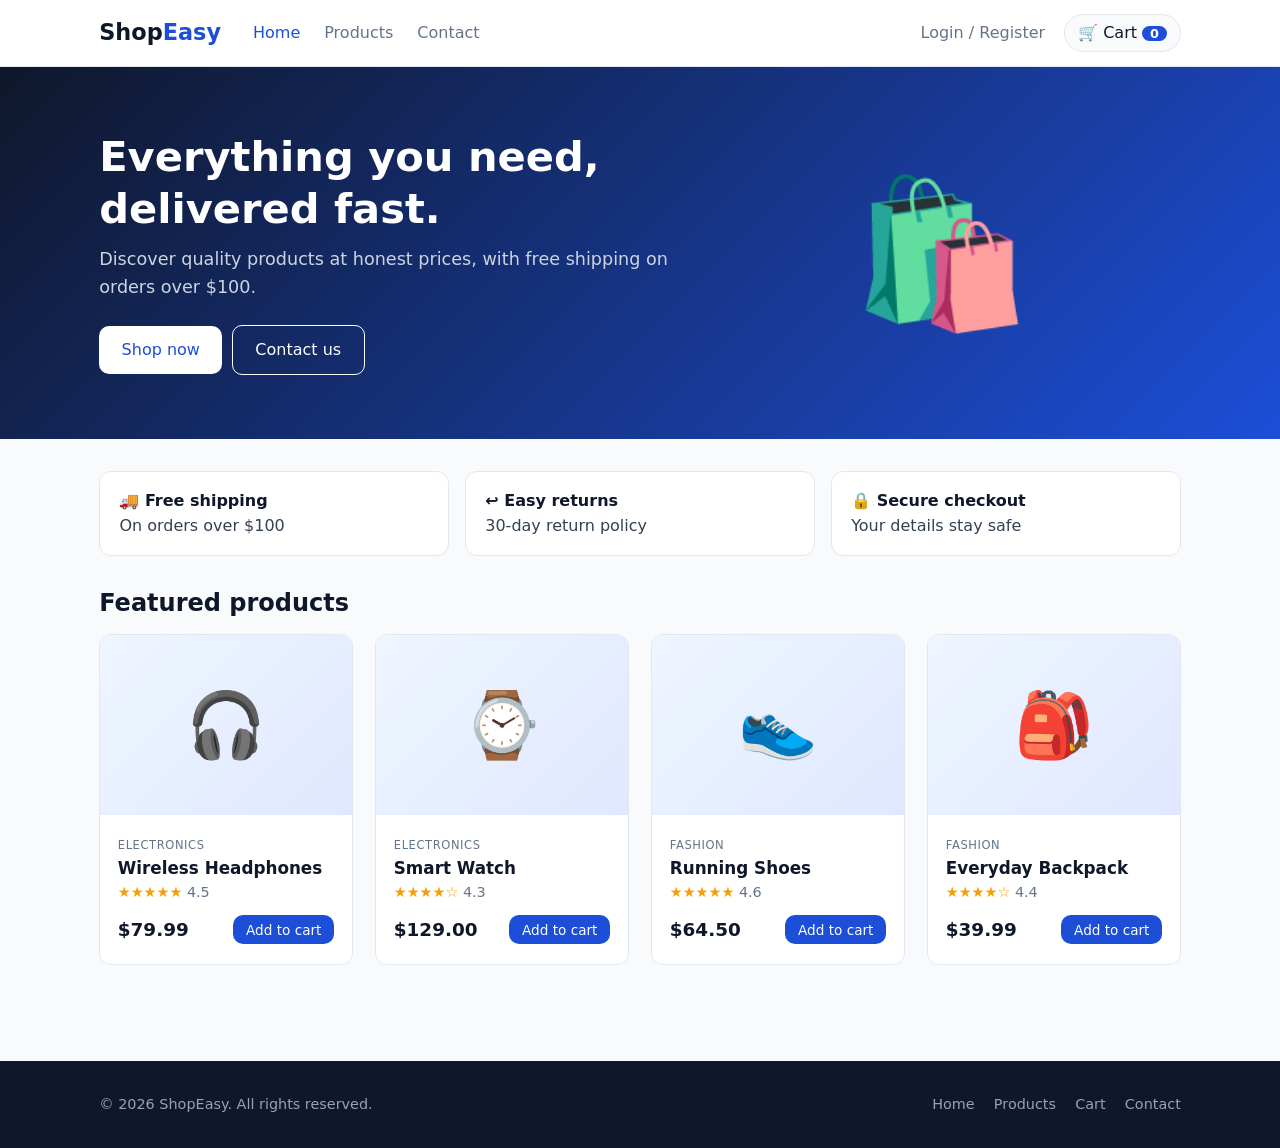
<file: index.html>
<!DOCTYPE html>
<html lang="en">
<head>
<meta charset="UTF-8">
<meta name="viewport" content="width=device-width, initial-scale=1">
<title>Home | ShopEasy</title>
<link rel="stylesheet" href="css/style.css">
</head>
<body>
<header id="site-header"></header>
<main>
<section class="hero"><div class="container hero-in"><div>
<h1>Everything you need, delivered fast.</h1>
<p>Discover quality products at honest prices, with free shipping on orders over $100.</p>
<a class="btn light" href="products.html">Shop now</a><a class="btn ghost" href="contact.html">Contact us</a></div>
<div class="hero-art">🛍️</div></div></section>
<div class="container">
<div class="perks"><div class="perk"><b>🚚 Free shipping</b>On orders over $100</div><div class="perk"><b>↩️ Easy returns</b>30-day return policy</div><div class="perk"><b>🔒 Secure checkout</b>Your details stay safe</div></div>
<h2 class="sec">Featured products</h2><div class="grid" id="featured"></div></div>
<div style="height:3rem"></div></main>
<footer id="site-footer"></footer>
<script src="js/app.js"></script>
<script>
renderLayout('index.html');
loadProducts().then(ps=>{$('#featured').innerHTML=ps.slice(0,4).map(card).join('')}).catch(fail('#featured'));
</script>
</body>
</html>
</file>
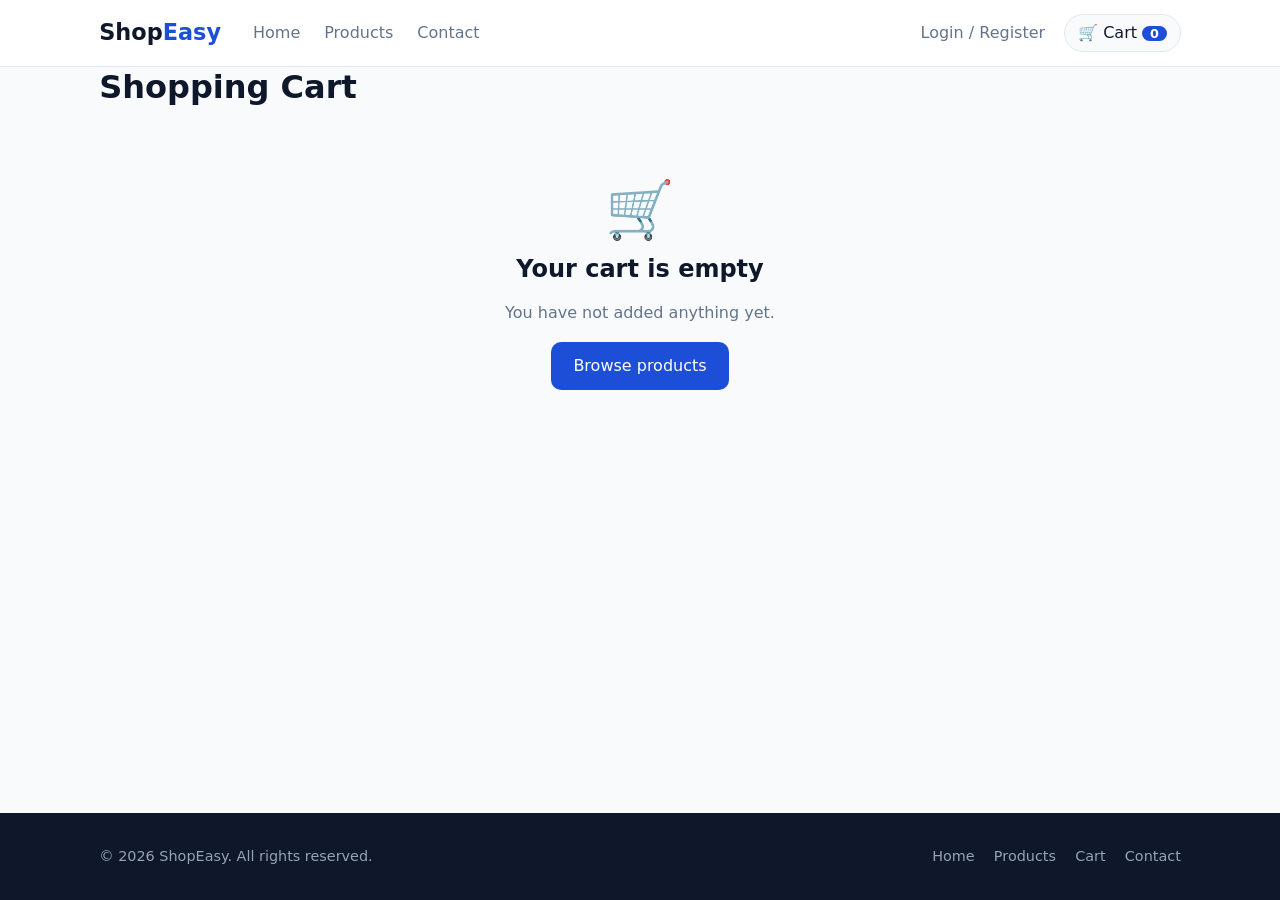
<file: cart.html>
<!DOCTYPE html>
<html lang="en">
<head>
<meta charset="UTF-8">
<meta name="viewport" content="width=device-width, initial-scale=1">
<title>Shopping Cart | ShopEasy</title>
<link rel="stylesheet" href="css/style.css">
</head>
<body>
<header id="site-header"></header>
<main class="container pad"><h1 class="page-title">Shopping Cart</h1><div id="cart"></div></main>
<footer id="site-footer"></footer>
<script src="js/app.js"></script>
<script>
renderLayout('cart.html');
async function draw(){
  const ps=await loadProducts(),cart=getCart(),items=ps.filter(p=>cart[p.id]).map(p=>({...p,qty:cart[p.id]}));
  if(!items.length){$('#cart').innerHTML='<div class="empty"><div class="big">🛒</div><h2>Your cart is empty</h2><p>You have not added anything yet.</p><a class="btn" href="products.html">Browse products</a></div>';return;}
  $('#cart').innerHTML=`<div class="cart-layout"><div class="card"><table class="table"><thead><tr><th>Product</th><th>Price</th><th>Quantity</th><th>Total</th><th></th></tr></thead><tbody>
  ${items.map(i=>`<tr><td><span class="mini">${i.icon}</span> <a href="product.html?id=${i.id}">${esc(i.name)}</a></td><td>${money(i.price)}</td>
  <td><div class="qty"><button data-q="${i.id}" data-d="-1">−</button><span>${i.qty}</span><button data-q="${i.id}" data-d="1">+</button></div></td>
  <td>${money(i.price*i.qty)}</td><td><button class="link" data-rm="${i.id}">Remove</button></td></tr>`).join('')}</tbody></table></div>
  <aside class="card summary"><h3>Order summary</h3>${summaryHTML(totals(items))}<a class="btn block" href="checkout.html">Proceed to checkout</a></aside></div>`;
}
document.addEventListener('click',e=>{const q=e.target.closest('[data-q]'),r=e.target.closest('[data-rm]'),c=getCart();
  if(q){const id=q.dataset.q;c[id]=Math.max(1,c[id]+ +q.dataset.d)}else if(r){delete c[r.dataset.rm]}else return;
  store.set('cart',c);updateBadge();draw();});
draw().catch(fail('#cart'));
</script>
</body>
</html>
</file>
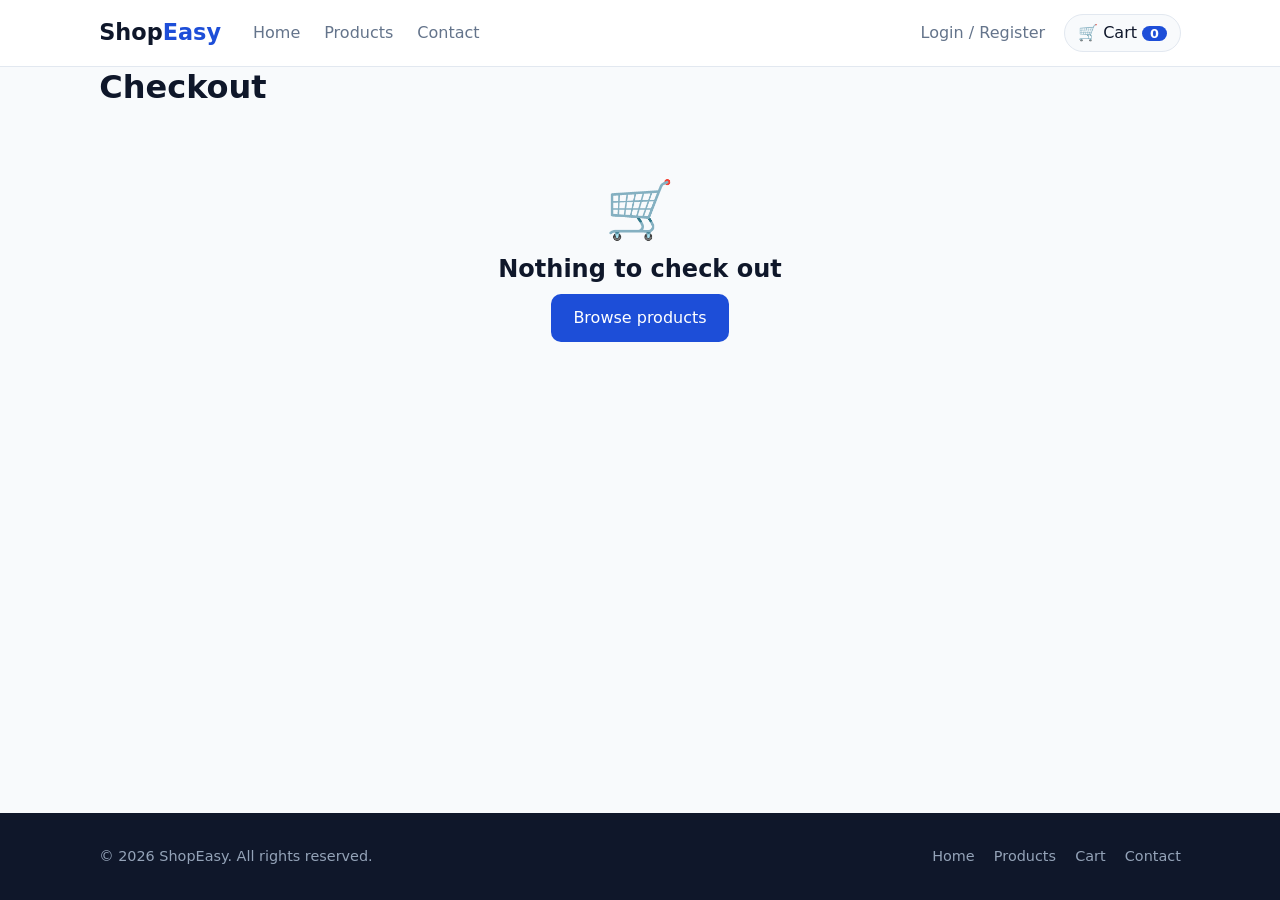
<file: checkout.html>
<!DOCTYPE html>
<html lang="en">
<head>
<meta charset="UTF-8">
<meta name="viewport" content="width=device-width, initial-scale=1">
<title>Checkout | ShopEasy</title>
<link rel="stylesheet" href="css/style.css">
</head>
<body>
<header id="site-header"></header>
<main class="container pad"><h1 class="page-title">Checkout</h1><div id="co"><div class="co-layout"><form id="form" class="card formcard"><h3>Shipping details</h3>
<div class="two"><div class="f"><label for="name">Full name</label><input id="name" required></div><div class="f"><label for="email">Email</label><input id="email" type="email" required></div></div>
<div class="f"><label for="addr">Address</label><input id="addr" required></div>
<div class="two"><div class="f"><label for="city">City</label><input id="city" required></div><div class="f"><label for="zip">ZIP / PIN code</label><input id="zip" required pattern="[A-Za-z0-9 -]{4,10}"></div></div>
<h3 style="margin-top:.5rem">Payment method</h3><div class="pay"><label><input type="radio" name="pay" checked> Credit / Debit card</label><label><input type="radio" name="pay"> PayPal</label><label><input type="radio" name="pay"> Cash on delivery</label></div>
<p class="lead" style="font-size:.85rem">Demo site: no real payment is taken.</p><button class="btn block">Place order</button></form>
<aside class="card summary"><h3>Your order</h3><div id="sum"></div></aside></div></div></main>
<footer id="site-footer"></footer>
<script src="js/app.js"></script>
<script>
renderLayout('checkout.html');
loadProducts().then(ps=>{
  const cart=getCart(),items=ps.filter(p=>cart[p.id]).map(p=>({...p,qty:cart[p.id]}));
  if(!items.length){$('#co').innerHTML='<div class="empty"><div class="big">🛒</div><h2>Nothing to check out</h2><a class="btn" href="products.html">Browse products</a></div>';return;}
  $('#sum').innerHTML=items.map(i=>`<div class="line"><span>${i.icon} ${esc(i.name)} × ${i.qty}</span><span>${money(i.price*i.qty)}</span></div>`).join('')+summaryHTML(totals(items));
  const u=store.get('session',null);if(u){$('#name').value=u.name;$('#email').value=u.email;}
  $('#form').onsubmit=e=>{e.preventDefault();
    const id='SE'+Date.now().toString().slice(-8),email=esc($('#email').value),orders=store.get('orders',[]);
    orders.push({id,items:items.map(i=>({id:i.id,qty:i.qty})),total:totals(items).total,date:new Date().toISOString()});
    store.set('orders',orders);store.set('cart',{});updateBadge();
    $('#co').innerHTML=`<div class="empty"><div class="big">✅</div><h2>Thank you for your order!</h2><p>Your order number is <b>${id}</b>.<br>A confirmation will be sent to ${email}.</p><a class="btn" href="products.html">Continue shopping</a></div>`;};
}).catch(fail('#co'));
</script>
</body>
</html>
</file>
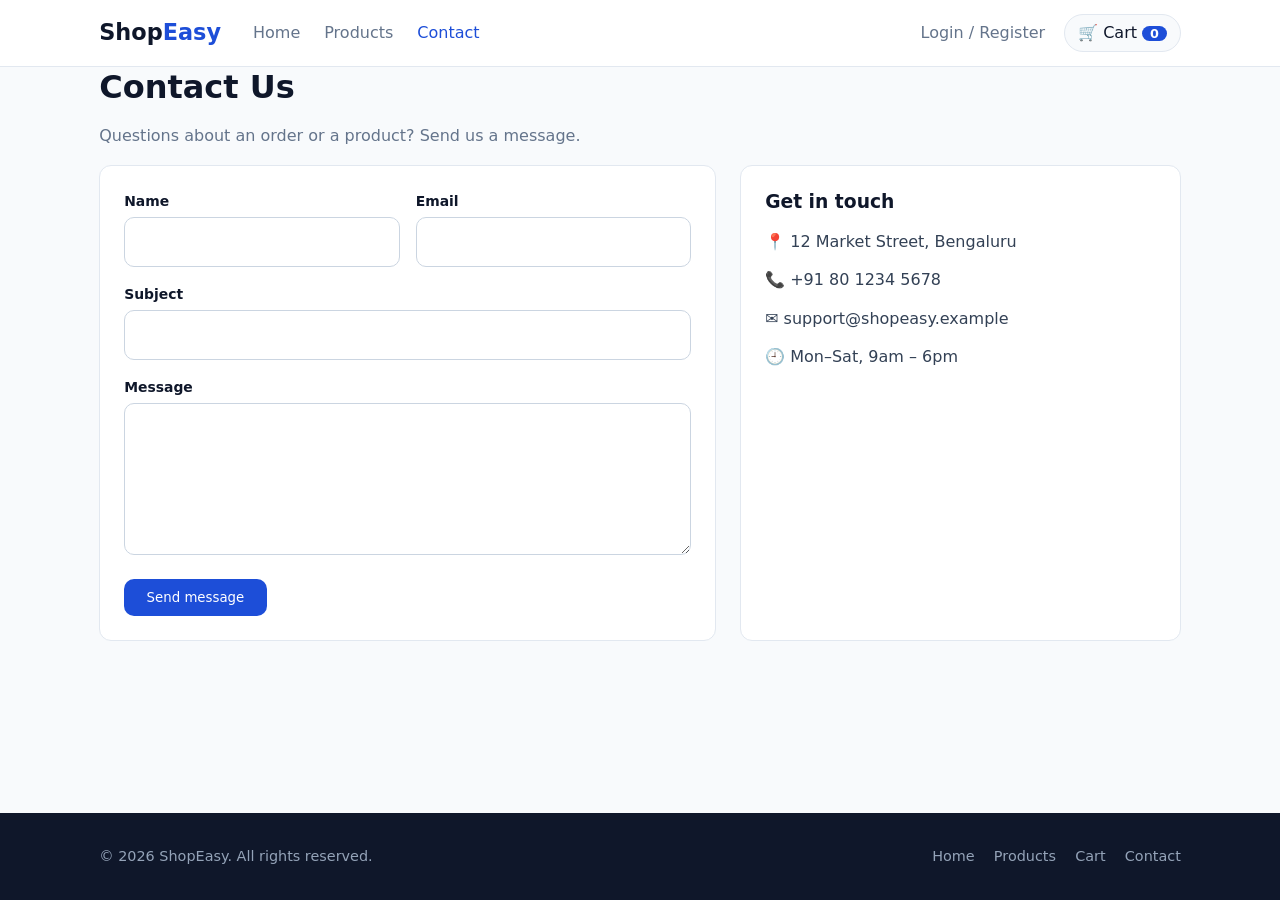
<file: contact.html>
<!DOCTYPE html>
<html lang="en">
<head>
<meta charset="UTF-8">
<meta name="viewport" content="width=device-width, initial-scale=1">
<title>Contact | ShopEasy</title>
<link rel="stylesheet" href="css/style.css">
</head>
<body>
<header id="site-header"></header>
<main class="container pad"><h1 class="page-title">Contact Us</h1><p class="lead">Questions about an order or a product? Send us a message.</p>
<div class="contact"><form id="cf" class="card formcard"><div id="msg" class="alert"></div>
<div class="two"><div class="f"><label for="n">Name</label><input id="n" required></div><div class="f"><label for="e">Email</label><input id="e" type="email" required></div></div>
<div class="f"><label for="s">Subject</label><input id="s" required></div><div class="f"><label for="m">Message</label><textarea id="m" rows="5" required></textarea></div><button class="btn">Send message</button></form>
<aside class="card formcard"><h3>Get in touch</h3><ul><li>📍 12 Market Street, Bengaluru</li><li>📞 +91 80 1234 5678</li><li>✉️ support@shopeasy.example</li><li>🕘 Mon–Sat, 9am – 6pm</li></ul></aside></div></main>
<footer id="site-footer"></footer>
<script src="js/app.js"></script>
<script>
renderLayout('contact.html');
$('#cf').onsubmit=e=>{e.preventDefault();const m=$('#msg');m.textContent='Thank you, '+$('#n').value.trim()+'! We will reply within one business day.';m.className='alert ok';e.target.reset();};
</script>
</body>
</html>
</file>
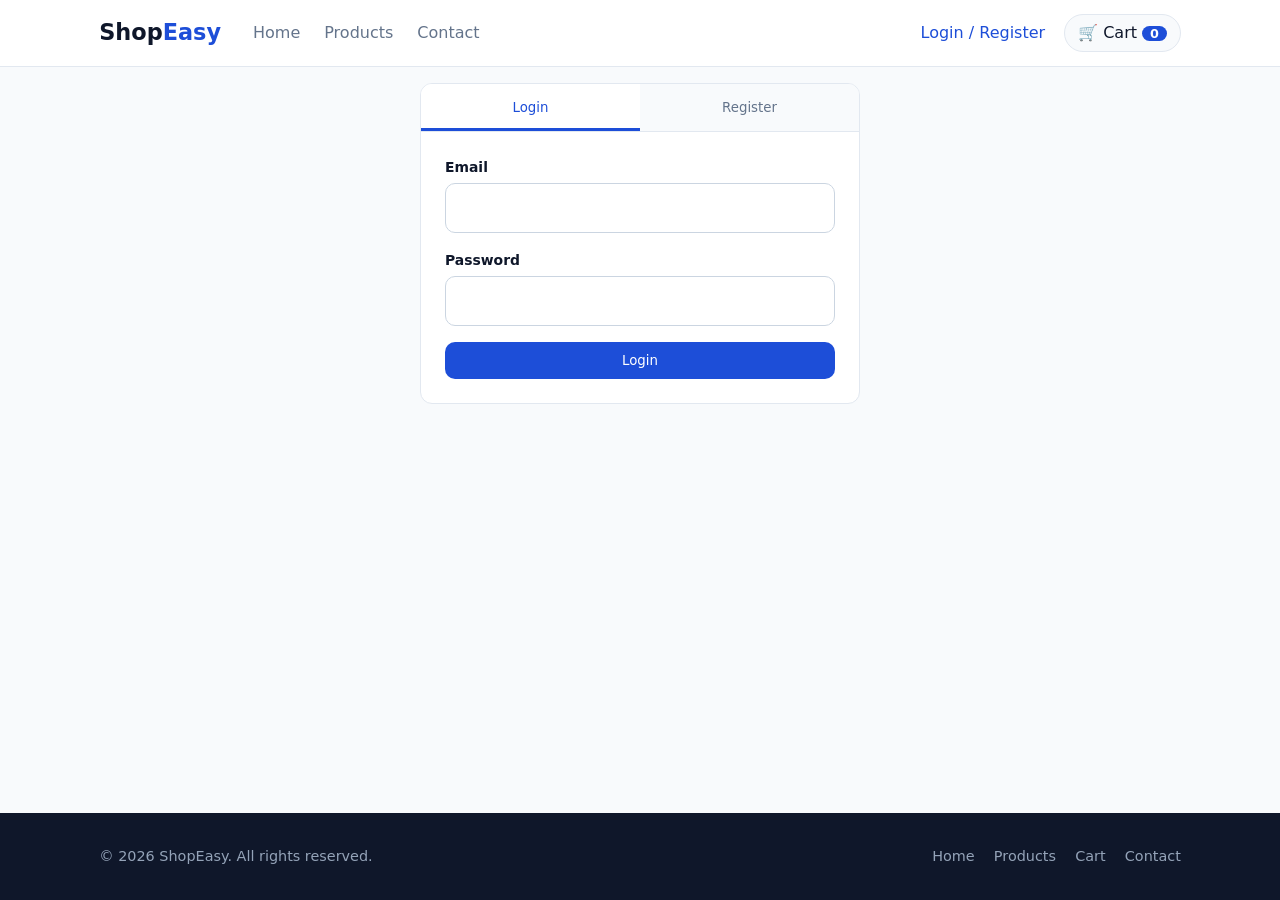
<file: login.html>
<!DOCTYPE html>
<html lang="en">
<head>
<meta charset="UTF-8">
<meta name="viewport" content="width=device-width, initial-scale=1">
<title>Login / Register | ShopEasy</title>
<link rel="stylesheet" href="css/style.css">
</head>
<body>
<header id="site-header"></header>
<main class="container pad"><div class="card auth"><div class="tabs"><button class="tab active" data-t="login">Login</button><button class="tab" data-t="reg">Register</button></div>
<div class="formcard"><div id="msg" class="alert"></div>
<form id="login-form"><div class="f"><label for="le">Email</label><input id="le" type="email" required></div><div class="f"><label for="lp">Password</label><input id="lp" type="password" required></div><button class="btn block">Login</button></form>
<form id="reg-form" hidden><div class="f"><label for="rn">Full name</label><input id="rn" required></div><div class="f"><label for="re">Email</label><input id="re" type="email" required></div>
<div class="f"><label for="rp">Password</label><input id="rp" type="password" required minlength="6"></div><div class="f"><label for="rc">Confirm password</label><input id="rc" type="password" required></div><button class="btn block">Create account</button></form></div></div></main>
<footer id="site-footer"></footer>
<script src="js/app.js"></script>
<script>
renderLayout('login.html');
const msg=(t,ok)=>{const m=$('#msg');m.textContent=t;m.className='alert '+(ok?'ok':'bad')};
$$('.tab').forEach(t=>t.onclick=()=>{$$('.tab').forEach(x=>x.classList.toggle('active',x===t));
  $('#login-form').hidden=t.dataset.t!=='login';$('#reg-form').hidden=t.dataset.t!=='reg';$('#msg').textContent='';$('#msg').className='alert';});
$('#reg-form').onsubmit=async e=>{e.preventDefault();
  const name=$('#rn').value.trim(),email=$('#re').value.trim().toLowerCase(),pw=$('#rp').value,users=store.get('users',[]);
  if(pw!==$('#rc').value)return msg('Passwords do not match.');
  if(users.some(u=>u.email===email))return msg('An account with this email already exists.');
  users.push({name,email,hash:await hash(pw)});store.set('users',users);
  $('.tab[data-t=login]').click();$('#le').value=email;msg('Account created. Please log in.',true);};
$('#login-form').onsubmit=async e=>{e.preventDefault();
  const email=$('#le').value.trim().toLowerCase(),h=await hash($('#lp').value),u=store.get('users',[]).find(x=>x.email===email&&x.hash===h);
  if(!u)return msg('Invalid email or password.');
  store.set('session',{name:u.name,email:u.email});location.href='index.html';};
</script>
</body>
</html>
</file>
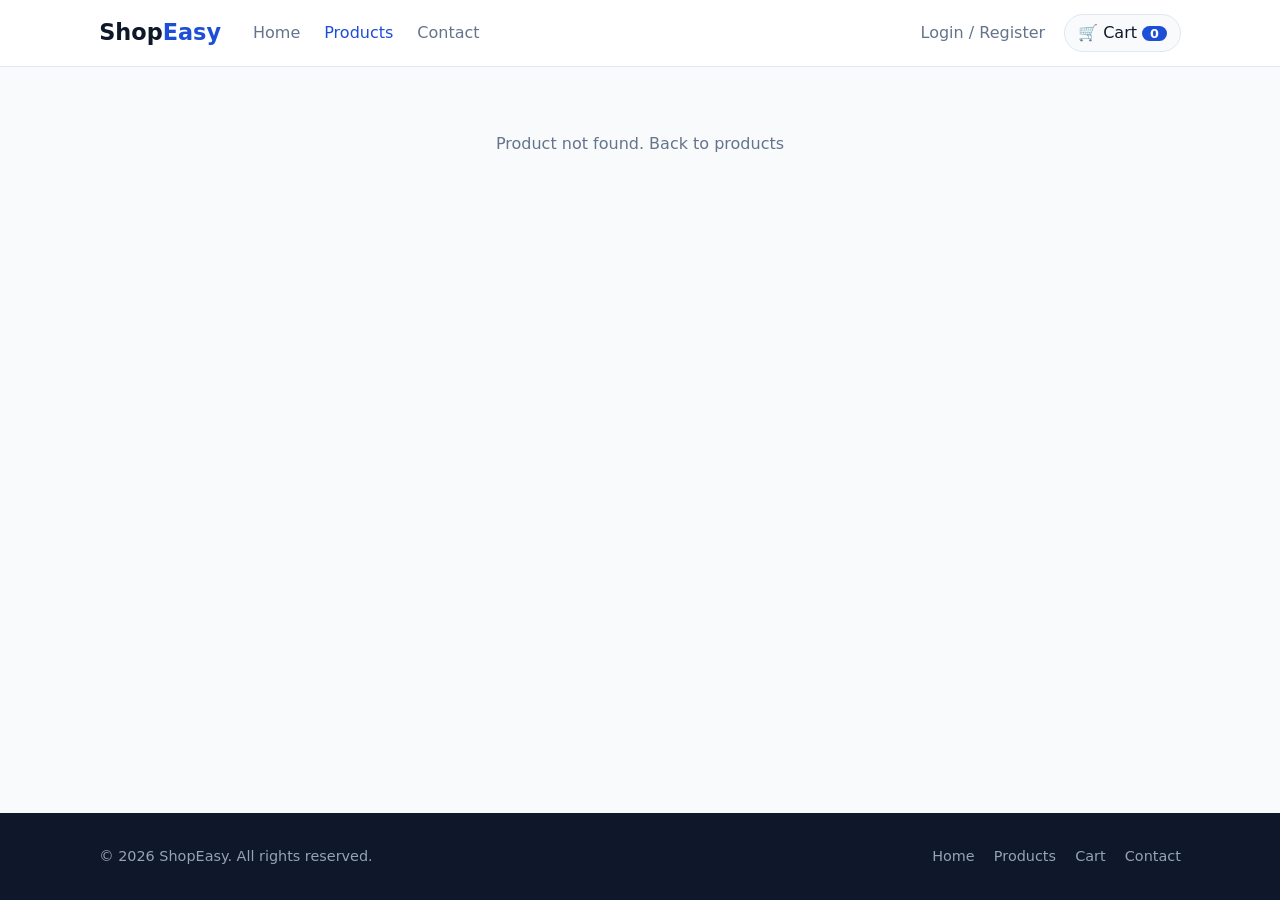
<file: product.html>
<!DOCTYPE html>
<html lang="en">
<head>
<meta charset="UTF-8">
<meta name="viewport" content="width=device-width, initial-scale=1">
<title>Product Details | ShopEasy</title>
<link rel="stylesheet" href="css/style.css">
</head>
<body>
<header id="site-header"></header>
<main class="container pad"><div id="detail"></div></main>
<footer id="site-footer"></footer>
<script src="js/app.js"></script>
<script>
renderLayout('products.html');
const id=+new URLSearchParams(location.search).get('id');
loadProducts().then(ps=>{const p=ps.find(x=>x.id===id);
  if(!p){$('#detail').innerHTML='<p class="empty">Product not found. <a href="products.html">Back to products</a></p>';return;}
  document.title=p.name+' | ShopEasy';
  $('#detail').innerHTML=`<div class="detail"><div class="thumb big">${p.icon}</div><div><small>${esc(p.category)}</small><h1>${esc(p.name)}</h1>
  <div class="stars">${stars(p.rating)} <span>${p.rating} / 5</span></div><p class="price">${money(p.price)}</p><p>${esc(p.description)}</p>
  <div class="qty-row"><input type="number" id="qty" value="1" min="1" max="10"><button class="btn" id="add">Add to cart</button><a class="btn outline" href="cart.html">View cart</a></div>
  <ul class="meta"><li>✔ In stock</li><li>✔ Free shipping over $100</li><li>✔ 30-day returns</li></ul></div></div>
  <h2 class="sec">Related products</h2><div class="grid">${ps.filter(x=>x.category===p.category&&x.id!==p.id).slice(0,4).map(card).join('')}</div>`;
  $('#add').onclick=()=>addToCart(p.id,Math.max(1,Math.min(10,+$('#qty').value||1)));
}).catch(fail('#detail'));
</script>
</body>
</html>
</file>
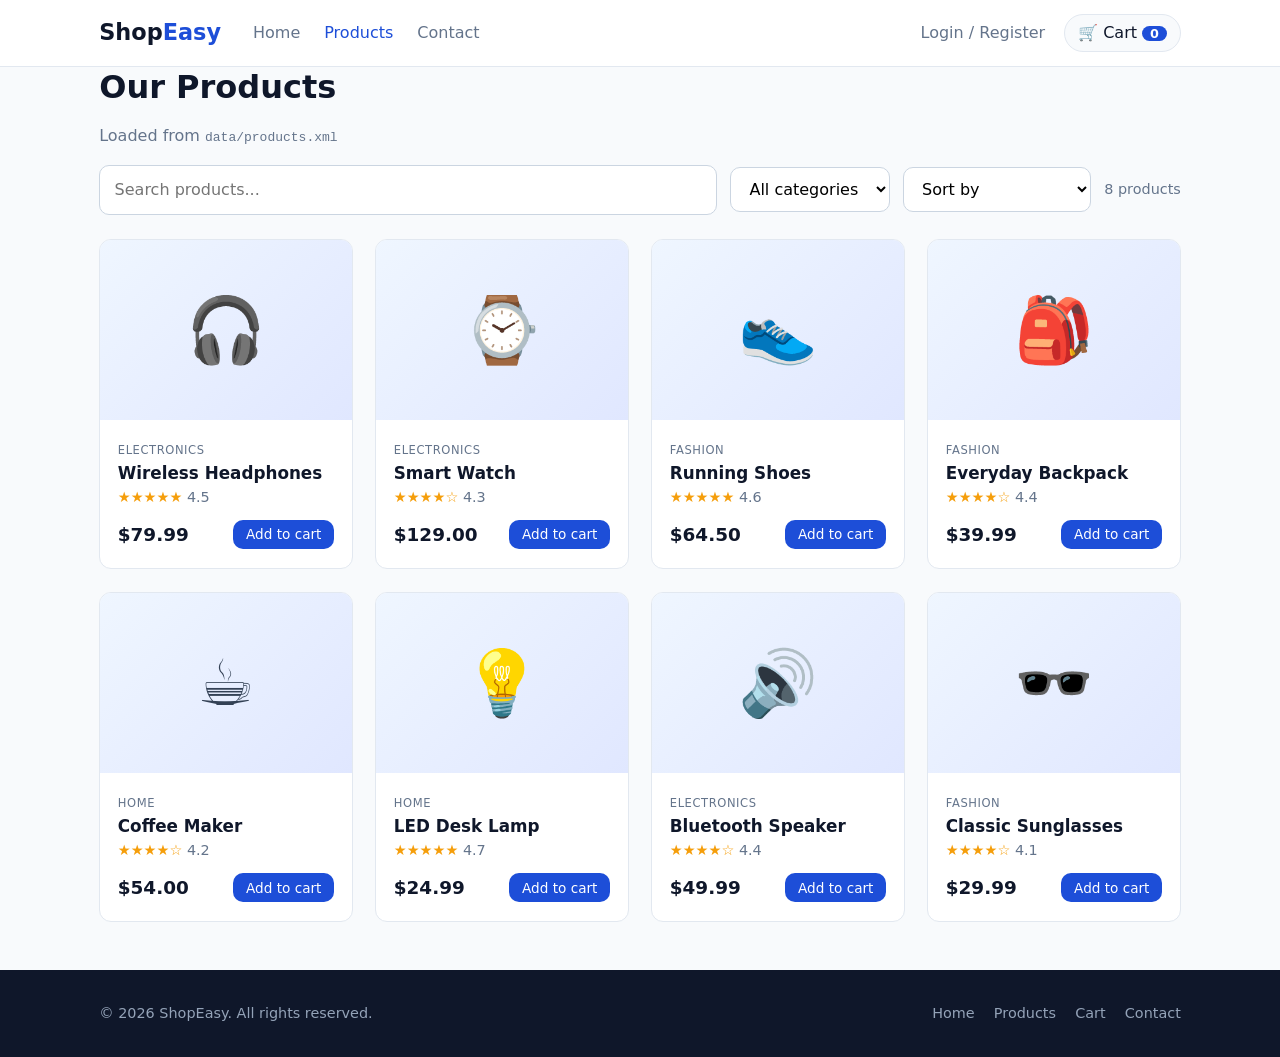
<file: products.html>
<!DOCTYPE html>
<html lang="en">
<head>
<meta charset="UTF-8">
<meta name="viewport" content="width=device-width, initial-scale=1">
<title>Products | ShopEasy</title>
<link rel="stylesheet" href="css/style.css">
</head>
<body>
<header id="site-header"></header>
<main class="container pad">
<h1 class="page-title">Our Products</h1><p class="lead">Loaded from <code>data/products.xml</code></p>
<div class="toolbar"><input id="q" type="search" placeholder="Search products...">
<select id="cat"><option value="">All categories</option></select>
<select id="sort"><option value="">Sort by</option><option value="low">Price: low to high</option><option value="high">Price: high to low</option><option value="rating">Top rated</option></select>
<span id="count"></span></div><div class="grid" id="grid"></div></main>
<footer id="site-footer"></footer>
<script src="js/app.js"></script>
<script>
renderLayout('products.html');
let all=[];
function draw(){const q=$('#q').value.toLowerCase(),c=$('#cat').value,s=$('#sort').value;
  const l=all.filter(p=>(!c||p.category===c)&&p.name.toLowerCase().includes(q));
  if(s==='low')l.sort((a,b)=>a.price-b.price);if(s==='high')l.sort((a,b)=>b.price-a.price);if(s==='rating')l.sort((a,b)=>b.rating-a.rating);
  $('#grid').innerHTML=l.length?l.map(card).join(''):'<p class="empty">No products found.</p>';$('#count').textContent=l.length+' products';}
loadProducts().then(ps=>{all=ps;[...new Set(ps.map(p=>p.category))].forEach(c=>$('#cat').insertAdjacentHTML('beforeend','<option>'+c+'</option>'));draw();}).catch(fail('#grid'));
['q','cat','sort'].forEach(id=>$('#'+id).addEventListener('input',draw));
</script>
</body>
</html>
</file>
<file: css/style.css>
:root{--primary:#1d4ed8;--primary-d:#1e40af;--dark:#0f172a;--text:#334155;--muted:#64748b;--bg:#f8fafc;--line:#e2e8f0;--radius:12px}
*{box-sizing:border-box}
body{margin:0;font-family:Inter,"Segoe UI",system-ui,sans-serif;color:var(--text);background:var(--bg);line-height:1.6;display:flex;flex-direction:column;min-height:100vh}
main{flex:1}.pad{padding:2rem 0 3rem}
a{color:inherit;text-decoration:none}h1,h2,h3{color:var(--dark);line-height:1.25;margin:0 0 .6rem}
.container{width:100%;max-width:1120px;margin:0 auto;padding:0 1.2rem}
#site-header{background:#fff;border-bottom:1px solid var(--line);position:sticky;top:0;z-index:10}
.nav{display:flex;align-items:center;gap:2rem;height:66px}
.logo{font-weight:800;font-size:1.4rem;color:var(--dark)}.logo span{color:var(--primary)}
nav{display:flex;gap:1.5rem;flex:1}nav a,.nav-right a{font-weight:500;color:var(--muted)}
nav a:hover,nav a.active,.nav-right a:hover,.nav-right a.active{color:var(--primary)}
.nav-right{display:flex;align-items:center;gap:1.2rem}.hello{font-size:.9rem}
.nav-right .cart-link{background:var(--bg);padding:.3rem .8rem;border-radius:99px;border:1px solid var(--line);color:var(--dark)}
.cart-link b{background:var(--primary);color:#fff;border-radius:99px;padding:0 .5rem;font-size:.8rem}
.btn{display:inline-block;padding:.7rem 1.4rem;border:0;border-radius:10px;background:var(--primary);color:#fff;font:600 .95rem inherit;font-family:inherit;cursor:pointer;transition:background .2s}
.btn:hover{background:var(--primary-d)}.btn.sm{padding:.4rem .8rem;font-size:.85rem}.btn.block{display:block;width:100%;text-align:center;margin-top:1rem}
.btn.outline{background:#fff;color:var(--primary);border:1.5px solid var(--primary)}.btn.outline:hover{background:#eff6ff}
.btn.light{background:#fff;color:var(--primary)}.btn.ghost{background:transparent;border:1.5px solid #fff;color:#fff}
.link{background:none;border:0;color:#dc2626;cursor:pointer;font:inherit}
.hero{background:linear-gradient(135deg,#0f172a,#1d4ed8);color:#fff;padding:4rem 0}
.hero-in{display:grid;grid-template-columns:1.2fr 1fr;gap:2rem;align-items:center}
.hero h1{color:#fff;font-size:2.6rem}.hero p{color:#cbd5e1;font-size:1.1rem;margin:0 0 1.5rem}
.hero .btn{margin-right:.6rem}.hero-art{font-size:9rem;text-align:center}
.perks{display:grid;grid-template-columns:repeat(3,1fr);gap:1rem;margin:2rem 0}
.perk{background:#fff;border:1px solid var(--line);border-radius:var(--radius);padding:1rem 1.2rem}.perk b{display:block;color:var(--dark)}
.sec{margin:2rem 0 1rem;font-size:1.5rem}
.grid{display:grid;grid-template-columns:repeat(auto-fill,minmax(235px,1fr));gap:1.4rem}
.card{background:#fff;border:1px solid var(--line);border-radius:var(--radius);overflow:hidden}
.product{transition:box-shadow .2s,transform .2s}.product:hover{box-shadow:0 10px 25px rgba(15,23,42,.1);transform:translateY(-3px)}
.thumb{display:flex;align-items:center;justify-content:center;height:180px;font-size:4rem;background:linear-gradient(135deg,#eff6ff,#e0e7ff)}
.thumb.big{height:380px;font-size:9rem;border-radius:var(--radius)}
.body{padding:1rem 1.1rem 1.2rem}.body small,.detail small{color:var(--muted);text-transform:uppercase;letter-spacing:.05em;font-size:.72rem}
.body h3{font-size:1.05rem;margin:.1rem 0}.stars{color:#f59e0b;font-size:.9rem}.stars span{color:var(--muted)}
.row{display:flex;justify-content:space-between;align-items:center;margin-top:.7rem}.row strong{font-size:1.15rem;color:var(--dark)}
.toolbar{display:flex;gap:.8rem;flex-wrap:wrap;align-items:center;margin:1rem 0 1.5rem}
.toolbar input{flex:1;min-width:200px}#count{color:var(--muted);font-size:.9rem}
input,select,textarea{width:100%;padding:.7rem .9rem;border:1.5px solid #cbd5e1;border-radius:10px;font:inherit;background:#fff}
.toolbar select{width:auto}
input:focus,select:focus,textarea:focus{outline:none;border-color:var(--primary);box-shadow:0 0 0 4px rgba(29,78,216,.12)}
label{display:block;font-weight:600;font-size:.87rem;margin-bottom:.3rem;color:var(--dark)}.f{margin-bottom:1rem}
.two{display:grid;grid-template-columns:1fr 1fr;gap:1rem}
.detail{display:grid;grid-template-columns:1fr 1fr;gap:2.5rem;align-items:start}.detail h1{font-size:2rem}
.price{font-size:1.9rem;font-weight:700;color:var(--primary);margin:.3rem 0}
.qty-row{display:flex;gap:.7rem;align-items:center;margin:1.2rem 0}.qty-row input{width:80px}
.meta{list-style:none;padding:0;color:var(--muted)}
.cart-layout,.co-layout{display:grid;grid-template-columns:2fr 1fr;gap:1.5rem;align-items:start}
.table{width:100%;border-collapse:collapse}.table th{text-align:left;font-size:.8rem;text-transform:uppercase;color:var(--muted);padding:.9rem 1rem;background:#f1f5f9}
.table td{padding:.9rem 1rem;border-top:1px solid var(--line)}.mini{font-size:1.6rem;vertical-align:middle}
.qty{display:inline-flex;align-items:center;border:1px solid var(--line);border-radius:8px}.qty button{border:0;background:none;width:30px;height:30px;font-size:1.1rem;cursor:pointer}.qty span{min-width:28px;text-align:center}
.summary,.formcard{padding:1.5rem}.summary h3{margin-bottom:1rem}
.line{display:flex;justify-content:space-between;padding:.4rem 0;color:var(--text)}.line.total{border-top:1px solid var(--line);margin-top:.5rem;padding-top:.8rem;font-weight:700;font-size:1.1rem;color:var(--dark)}
.empty{text-align:center;padding:3rem 1rem;color:var(--muted)}.empty .big{font-size:3.5rem}
.auth{max-width:440px;margin:1rem auto}.tabs{display:flex;border-bottom:1px solid var(--line)}
.tab{flex:1;padding:1rem;border:0;background:#f8fafc;font:600 .95rem inherit;font-family:inherit;cursor:pointer;color:var(--muted)}.tab.active{background:#fff;color:var(--primary);box-shadow:inset 0 -3px 0 var(--primary)}
.alert{padding:.7rem 1rem;border-radius:10px;margin-bottom:1rem;font-weight:500}.alert:empty{display:none}
.alert.ok{background:#dcfce7;color:#166534}.alert.bad{background:#fee2e2;color:#b91c1c}
.contact{display:grid;grid-template-columns:1.4fr 1fr;gap:1.5rem}.contact li{list-style:none;margin-bottom:.8rem}.contact ul{padding:0}
.pay label{display:flex;gap:.6rem;align-items:center;font-weight:500;margin-bottom:.4rem}.pay input{width:auto}
.page-title{font-size:2rem}.lead{color:var(--muted);margin-bottom:1rem}
footer{background:var(--dark);color:#94a3b8;margin-top:3rem;padding:2rem 0;font-size:.9rem}
.foot{display:flex;justify-content:space-between;flex-wrap:wrap;gap:1rem}footer a:hover{color:#fff}.foot div a{margin-left:1.2rem}
.toast{position:fixed;bottom:1.5rem;right:1.5rem;background:var(--dark);color:#fff;padding:.8rem 1.2rem;border-radius:10px;box-shadow:0 10px 25px rgba(0,0,0,.25);z-index:50}
@media(max-width:800px){.hero-in,.detail,.cart-layout,.co-layout,.contact,.perks,.two{grid-template-columns:1fr}.hero-art{display:none}.hero h1{font-size:2rem}
.nav{gap:.8rem;flex-wrap:wrap;height:auto;padding:.6rem 1.2rem}nav{order:3;flex-basis:100%;gap:1rem}.thumb.big{height:240px}.hello{display:none}}
</file>
